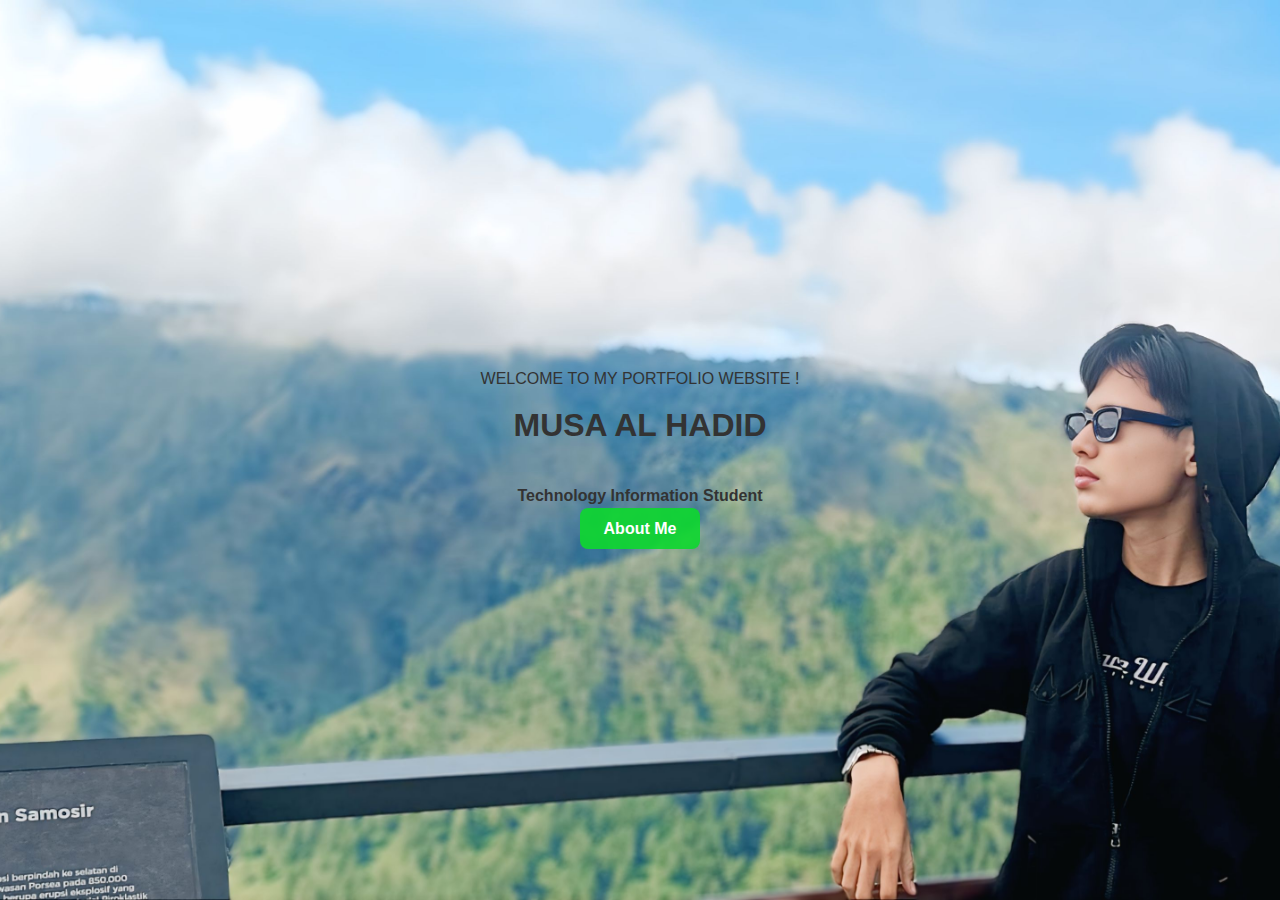
<file: index.html>
<!DOCTYPE html>
<html lang="id">
<head>
  <meta charset="UTF-8" />
  <meta name="viewport" content="width=device-width, initial-scale=1.0" />
  <title>CV - Home</title>
  <link rel="stylesheet" href="css/style.css" />
  <meta name="viewport" content="width=device-width, initial-scale=1.0" />

</head>
<body class="home-page">
  <main>
    <section class="intro">
        <p>WELCOME TO MY PORTFOLIO WEBSITE !</p>
      <h2>MUSA AL HADID</h2>
      <P><strong>Technology Information Student</strong></P>
      <a href="about.html" class="about-button">About Me</a>
    </section>
  </main>
</body>
</html>
</file>
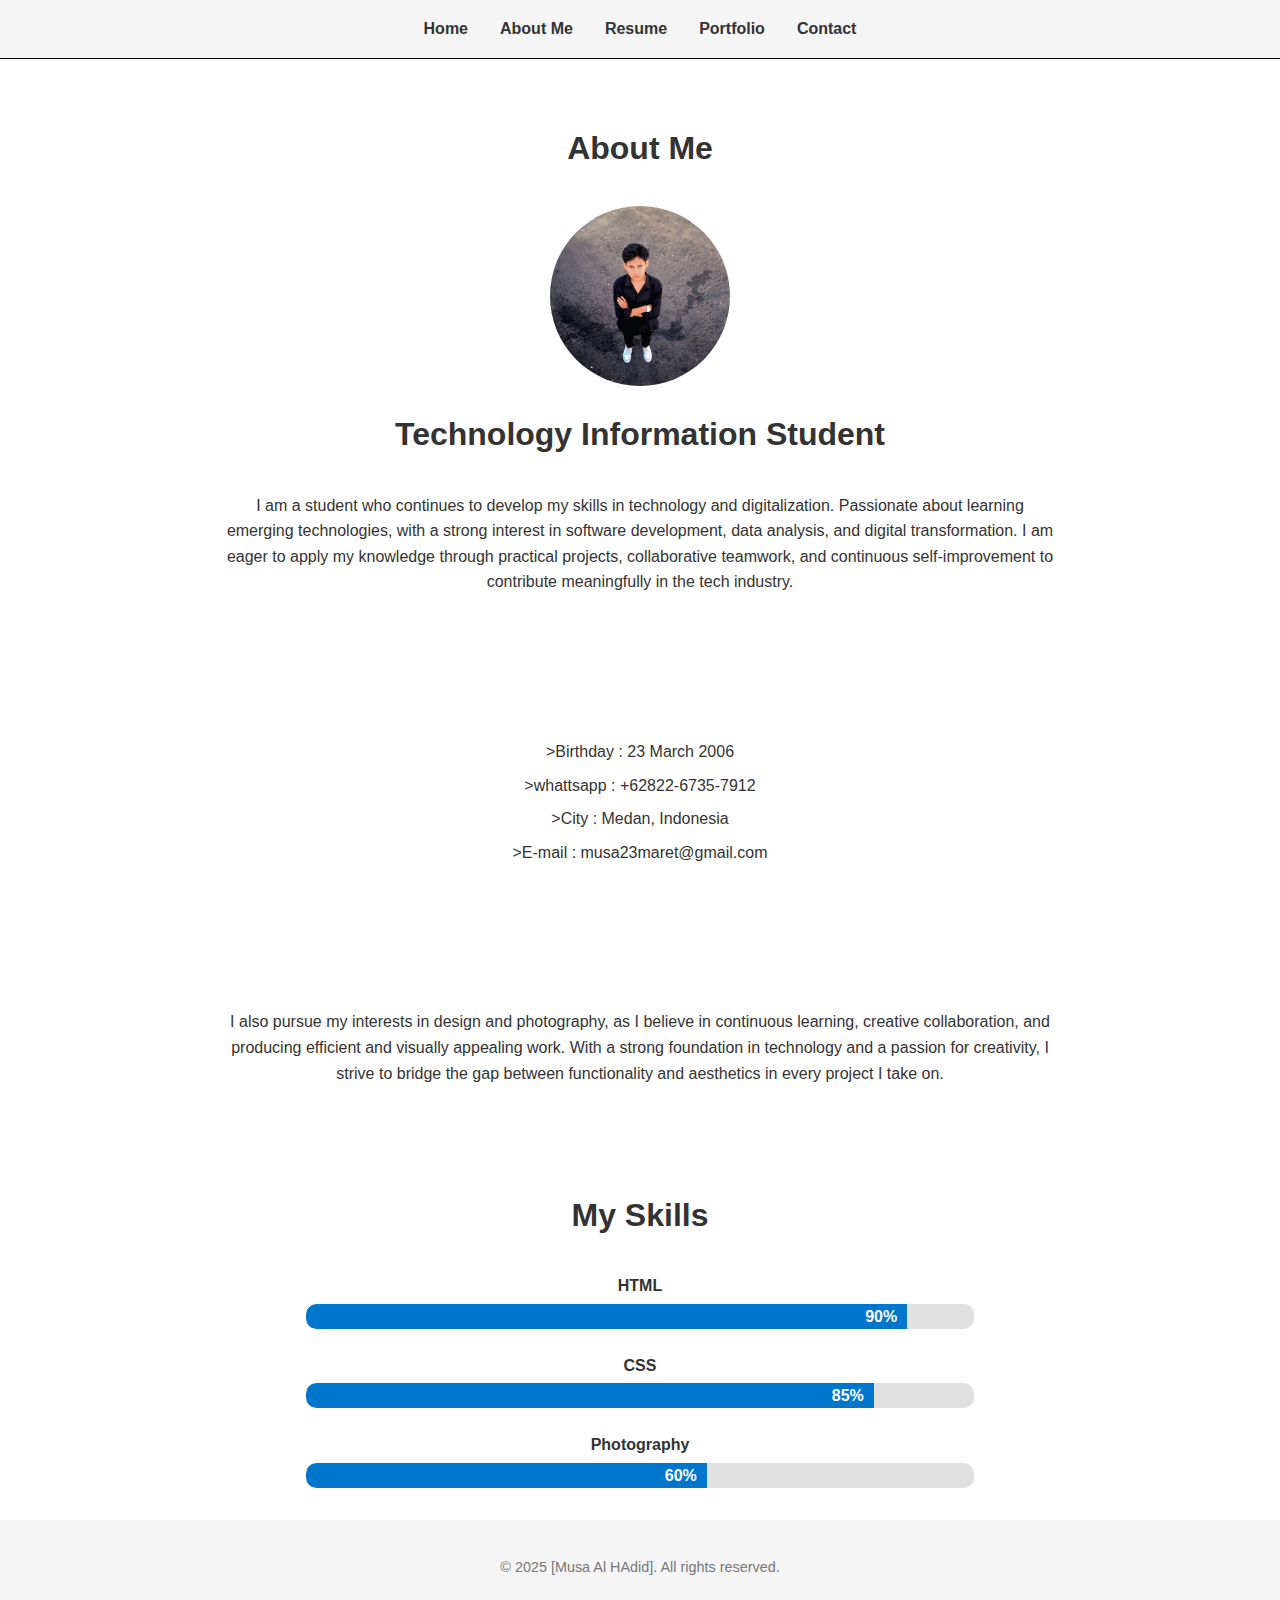
<file: about.html>
<!DOCTYPE html>
<html lang="id">
<head>
  <meta charset="UTF-8" />
  <meta name="viewport" content="width=device-width, initial-scale=1.0" />
  <title>About Me</title>
  <link rel="stylesheet" href="css/style.css" />
  <meta name="viewport" content="width=device-width, initial-scale=1.0" />

  <style>
    /* Tambahan styling sederhana */
    * {
      box-sizing: border-box;
    }

    body {
      margin: 0;
      font-family: Arial, sans-serif;
      scroll-behavior: smooth;
    }

    nav {
      position: sticky;
      top: 0;
      background-color: #f5f5f5;
      padding: 1em;
      z-index: 10;
    }

    .nav-menu {
      list-style: none;
      display: flex;
      justify-content: center;
      gap: 2em;
      padding: 0;
      margin: 0;
    }

    .nav-menu li a {
      text-decoration: none;
      color: #333;
      font-weight: bold;
    }

    .nav-menu li a:hover {
      color: #0077cc;
    }

    section {
      padding: 4em 2em;
      text-align: center;
    }

    .profile-pic {
      width: 180px;
      height: 180px;
      border-radius: 50%;
      object-fit: cover;
      margin-bottom: 1em;
    }

    .skills-container {
      display: flex;
      justify-content: center;
      gap: 2em;
      flex-wrap: wrap;
    }

    .skill {
      text-align: center;
    }

    .circular-chart {
      width: 120px;
      height: 120px;
      transform: rotate(-90deg);
    }

    .circle-bg {
      fill: none;
      stroke: #eee;
      stroke-width: 3.8;
    }

    .circle {
      fill: none;
      stroke-width: 3.8;
      stroke-linecap: round;
    }

    .percentage {
      fill: #333;
      font-size: 0.5em;
      text-anchor: middle;
      dominant-baseline: middle;
      transform: rotate(90deg);
    }

    .circular-chart.html .circle { stroke: #e34c26; }
    .circular-chart.css .circle { stroke: #264de4; }
    .circular-chart.js .circle { stroke: #f0db4f; }

    footer {
      background-color: #f5f5f5;
      padding: 2em;
      color: #777;
    }

  </style>
</head>
<body>

  <!-- Navigasi -->
  <nav>
    <ul class="nav-menu">
      <li><a href="index.html">Home</a></li>
      <li><a href="about.html">About Me</a></li>
      <li><a href="resume.html">Resume</a></li>
      <li><a href="portfolio.html">Portfolio</a></li>
      <li><a href="contact.html">Contact</a></li>
    </ul>
  </nav>

  <!-- Section: About Me -->
  <section id="about">
    <h2>About Me</h2>
    <img src="foto/profile.jpg" alt="Foto Profil" class="profile-pic" />
    <h2>Technology Information Student</h2>
    <p>I am a student who continues to develop my skills in technology and digitalization. Passionate about learning emerging technologies, with a strong interest in software development, data analysis, and digital transformation. I am eager to apply my knowledge through practical projects, collaborative teamwork, and continuous self-improvement to contribute meaningfully in the tech industry.
    </p>
  </section>

  <section class="left-text">
    <p> >Birthday       : 23 March 2006</p>
    <p> >whattsapp      : +62822-6735-7912</p>
    <p> >City           : Medan, Indonesia</p>
    <p> >E-mail         : musa23maret@gmail.com</p>
  </section>

  <section class="left-text">
    <p>I also pursue my interests in design and photography, as I believe in continuous learning, creative collaboration, and producing efficient and visually appealing work. With a strong foundation in technology and a passion for creativity, I strive to bridge the gap between functionality and aesthetics in every project I take on.</p>
  </section>

  <!-- Section: Skills -->
  <section id="skills">
    <h2>My Skills</h2>
  
    <div class="skill-bar">
      <span>HTML</span>
      <div class="bar">
        <div class="fill" style="width: 90%;">90%</div>
      </div>
    </div>
  
    <div class="skill-bar">
      <span>CSS</span>
      <div class="bar">
        <div class="fill" style="width: 85%;">85%</div>
      </div>
    </div>
  
    <div class="skill-bar">
      <span>Photography</span>
      <div class="bar">
        <div class="fill" style="width: 60%;">60%</div>
      </div>
    </div>
  </section>  

  


  <!-- Footer -->
  <footer>
    <p>&copy; 2025 [Musa Al HAdid]. All rights reserved.</p>
  </footer>
  <script>
    // Fungsi untuk mengecek apakah elemen terlihat di layar
    function isInViewport(el) {
      const rect = el.getBoundingClientRect();
      return (
        rect.top < window.innerHeight &&
        rect.bottom > 0
      );
    }
  
    function animateSkills() {
      document.querySelectorAll('.fill').forEach(bar => {
        if (isInViewport(bar) && bar.style.width === '0px') {
          bar.style.width = bar.getAttribute('data-width');
        }
      });
    }
  
    // Jalankan saat scroll dan saat halaman load
    window.addEventListener('scroll', animateSkills);
    window.addEventListener('load', animateSkills);
  </script>
  

</body>
</html>
</file>
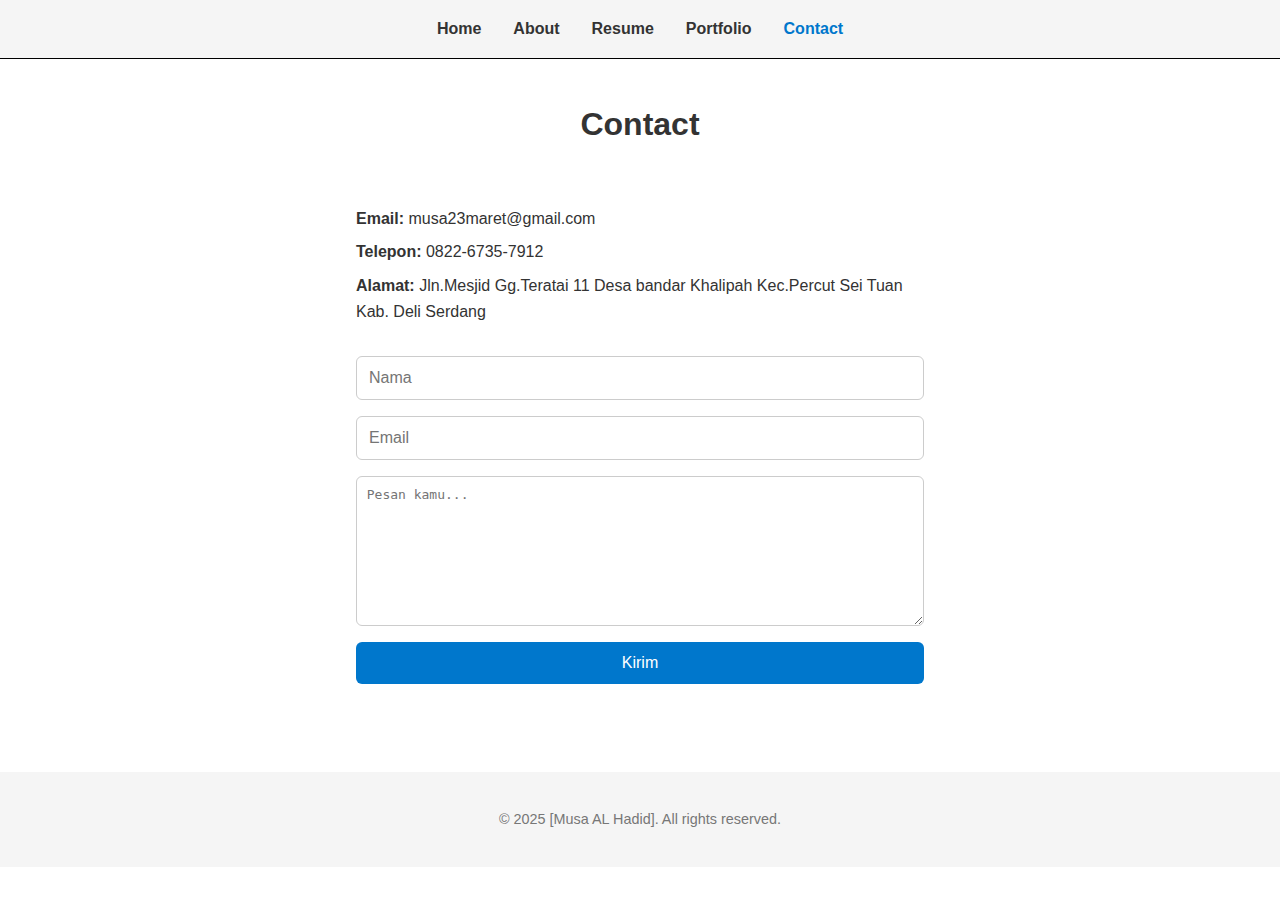
<file: contact.html>
<!DOCTYPE html>
<html lang="id">
<head>
  <meta charset="UTF-8" />
  <meta name="viewport" content="width=device-width, initial-scale=1.0" />
  <title>Contact - [MUSA AL HADID]</title>
  <link rel="stylesheet" href="css/style.css" />
  <meta name="viewport" content="width=device-width, initial-scale=1.0" />

</head>
<body>

  <nav>
    <ul class="nav-menu">
      <li><a href="index.html">Home</a></li>
      <li><a href="about.html">About</a></li>
      <li><a href="resume.html">Resume</a></li>
      <li><a href="portfolio.html">Portfolio</a></li>
      <li><a href="contact.html" style="color: #0077cc;">Contact</a></li>
    </ul>
  </nav>

  <section>
    <h2>Contact</h2>
    <div class="contact-container">
      <div class="contact-info">
        <p><strong>Email:</strong> musa23maret@gmail.com</p>
        <p><strong>Telepon:</strong> 0822-6735-7912</p>
        <p><strong>Alamat:</strong> Jln.Mesjid Gg.Teratai 11 Desa bandar Khalipah Kec.Percut Sei Tuan Kab. Deli Serdang</p>
      </div>

      <form class="contact-form" action="#" method="post">
        <input type="text" name="name" placeholder="Nama" required />
        <input type="email" name="email" placeholder="Email" required />
        <textarea name="message" placeholder="Pesan kamu..." required></textarea>
        <button type="submit">Kirim</button>
      </form>
    </div>
  </section>

  <footer>
    <p>&copy; 2025 [Musa AL Hadid]. All rights reserved.</p>
  </footer>

</body>
</html>
</file>
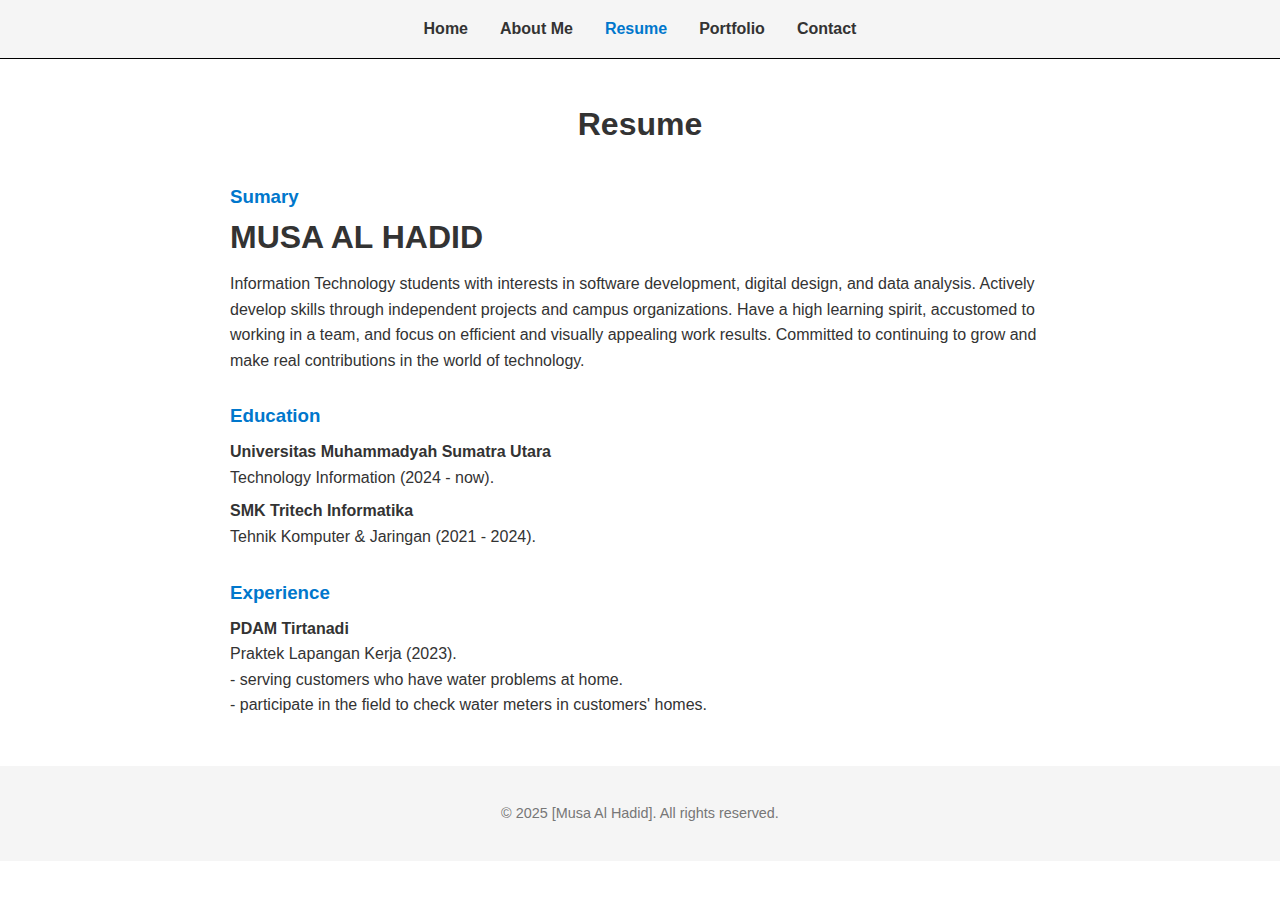
<file: resume.html>
<!DOCTYPE html>
<html lang="id">
<head>
  <meta charset="UTF-8" />
  <meta name="viewport" content="width=device-width, initial-scale=1.0" />
  <title>Resume - [MUSA AL HADID]</title>
  <link rel="stylesheet" href="css/style.css" />
  <meta name="viewport" content="width=device-width, initial-scale=1.0" />

</head>
<body>

  <nav>
    <ul class="nav-menu">
      <li><a href="index.html">Home</a></li>
      <li><a href="about.html">About Me</a></li>
      <li><a href="resume.html" style="color: #0077cc;">Resume</a></li>
      <li><a href="portfolio.html">Portfolio</a></li>
      <li><a href="contact.html">Contact</a></li>
    </ul>
  </nav>

  <section>
    <h2>Resume</h2>
  
    <div class="resume-content">
      <h3>Sumary</h3>
      <h1>MUSA AL HADID</h1>
      <P>Information Technology students with interests in software development, digital design, and data analysis. Actively develop skills through independent projects and campus organizations. Have a high learning spirit, accustomed to working in a team, and focus on efficient and visually appealing work results. Committed to continuing to grow and make real contributions in the world of technology.</P>
  
      <h3>Education</h3>
      <p><strong>Universitas Muhammadyah Sumatra Utara</strong><br>Technology Information (2024 - now).</p>
      <p><strong>SMK Tritech Informatika</strong><br>
        Tehnik Komputer & Jaringan (2021 - 2024).<br></p>

        <h3>Experience</h3>
        <p><strong>PDAM Tirtanadi</strong><br>
        Praktek Lapangan Kerja (2023).<br>
        - serving customers who have water problems at home.<br>
        - participate in the field to check water meters in customers' homes.</p>
    </div>
  </section>
  

  <footer>
    <p>&copy; 2025 [Musa Al Hadid]. All rights reserved.</p>
  </footer>

</body>
</html>
</file>
<file: css/style.css>
/* RESET & DASAR */
* {
    margin: 0;
    padding: 0;
    box-sizing: border-box;
  }
  
  html {
    scroll-behavior: smooth;
  }
  
  body {
    font-family: Arial, sans-serif;
    background-color: #fff;
    color: #333;
    line-height: 1.6;
  }
  
  /* ========== HOME PAGE STYLING (index.html) ========== */
  .home-page {
    background: url('foto/background.jpg') no-repeat center center/cover;
    height: 100vh;
    color: #333;
    display: flex;
    flex-direction: column;
    justify-content: center;
    align-items: center;
    text-align: center;
  }
  
  .home-page h1 {
    font-size: 3em;
    text-shadow: 2px 2px 4px rgba(0, 0, 0, 0.5);
    margin-bottom: 1em;
  }
  
  .about-button {
    padding: 0.75em 1.5em;
    font-size: 1em;
    border: none;
    background-color: rgba(13, 216, 46, 0.9);
    color: #ffffff;
    border-radius: 8px;
    cursor: pointer;
    font-weight: bold;
    text-decoration: none;
    transition: background-color 0.3s ease;
  }
  
  .about-button:hover {
    background-color: #0077cc;
    color: white;
  }
  
  /* ========== NAVBAR (about.html) ========== */
  nav {
    position: sticky;
    top: 0;
    background-color: #f5f5f5;
    padding: 1em 0;
    z-index: 1000;
    border-bottom: 1px solid #000000;
  }
  
  .nav-menu {
    list-style: none;
    display: flex;
    justify-content: center;
    gap: 2em;
  }
  
  .nav-menu li a {
    text-decoration: none;
    color: #333;
    font-weight: bold;
    transition: color 0.3s ease;
  }
  
  .nav-menu li a:hover {
    color: #0077cc;
  }


  
  /* ========== SECTION UMUM ========== */
  section {
    padding: 2.5em 1.5em;
    max-width: 900px;
    margin: auto;
    text-align: center;
  }
  
  section h2 {
    margin-bottom: 1em;
    font-size: 2em;
  }
  
  p {
    margin: 0.5em 0;
  }
  
  /* ========== ABOUT ME ========== */
  .profile-pic {
    width: 180px;
    height: 180px;
    border-radius: 50%;
    object-fit: cover;
    margin-bottom: 1em;
  }
  
  /* ========== SKILLS ========== */
 /* Skill section */
#skills {
    max-width: 700px;
    margin: 2em auto;
    padding: 0 1em;
  }
  
  .skill-bar {
    margin-bottom: 1.5em;
  }
  
  .skill-bar span {
    display: block;
    margin-bottom: 5px;
    font-weight: bold;
  }
  
  .bar {
    background-color: #e0e0e0;
    border-radius: 10px;
    height: 25px;
    overflow: hidden;
  }
  
  .fill {
  height: 100%;
  width: 0; /* Mulai dari 0 */
  line-height: 25px;
  background-color: #0077cc;
  color: #fff;
  text-align: right;
  padding-right: 10px;
  border-radius: 10px 0 0 10px;
  font-weight: bold;
  transition: width 1s ease-out;
}

  }
  
  
  /* ========== RESUME, PORTFOLIO, CONTACT ========== */
  #portfolio ul {
    text-align: left;
    max-width: 600px;
    margin: auto;
    padding-left: 1em;
  }
  
  /* ========== FOOTER ========== */
  footer {
    background-color: #f5f5f5;
    text-align: center;
    padding: 2em;
    font-size: 0.9em;
    color: #777;
  }
  .resume-content {
    text-align: left;
    margin-top: 1.5em;
    padding: 0 1em;
  }
  
  .resume-content h3 {
    margin-top: 1.5em;
    color: #0077cc;
  }

  .portfolio-list {
    text-align: left;
    max-width: 800px;
    margin: 2em auto;
    padding: 0 1em;
  }
  
  .portfolio-item {
    margin-bottom: 2em;
  }
  
  .portfolio-item h3 {
    color: #0077cc;
    margin-bottom: 0.5em;
  }

  .portfolio-grid {
    display: grid;
    grid-template-columns: repeat(3, 1fr);
    gap: 20px;
    padding: 2em;
    max-width: 1000px;
    margin: 0 auto;
  }
  
  .portfolio-grid img {
    width: 100%;
    height: auto;
    border-radius: 10px;
    box-shadow: 0 0 10px rgba(0, 0, 0, 0.1);
    object-fit: cover;
  }

  .contact-container {
    display: flex;
    flex-direction: column;
    max-width: 600px;
    margin: 2em auto;
    padding: 1em;
    gap: 1.5em;
  }
  
  .contact-info {
    text-align: left;
    line-height: 1.6;
  }
  
  .contact-form {
    display: flex;
    flex-direction: column;
    gap: 1em;
  }
  
  .contact-form input,
  .contact-form textarea {
    padding: 0.75em;
    border: 1px solid #ccc;
    border-radius: 6px;
    font-size: 1em;
    width: 100%;
    box-sizing: border-box;
  }
  
  .contact-form textarea {
    height: 150px;
    resize: vertical;
  }
  
  .contact-form button {
    background-color: #0077cc;
    color: #fff;
    padding: 0.75em;
    border: none;
    border-radius: 6px;
    font-size: 1em;
    cursor: pointer;
    transition: background-color 0.3s;
  }
  
  .contact-form button:hover {
    background-color: #005fa3;
  }

  .contact-container {
    display: flex;
    flex-direction: column;
    max-width: 600px;
    margin: 2em auto;
    padding: 1em;
    gap: 1.5em;
  }
  
  .contact-info {
    text-align: left;
    line-height: 1.6;
  }
  
  .contact-form {
    display: flex;
    flex-direction: column;
    gap: 1em;
  }
  
  .contact-form input,
  .contact-form textarea {
    padding: 0.75em;
    border: 1px solid #ccc;
    border-radius: 6px;
    font-size: 1em;
    width: 100%;
    box-sizing: border-box;
  }
  
  .contact-form textarea {
    height: 150px;
    resize: vertical;
  }
  
  .contact-form button {
    background-color: #0077cc;
    color: #fff;
    padding: 0.75em;
    border: none;
    border-radius: 6px;
    font-size: 1em;
    cursor: pointer;
    transition: background-color 0.3s;
  }
  
  .contact-form button:hover {
    background-color: #005fa3;
  }
/* Responsif untuk layar kecil (HP) */
@media screen and (max-width: 768px) {

    /* Navigasi jadi kolom */
    .nav-menu {
      flex-direction: column;
      align-items: center;
      gap: 10px;
    }
  
    /* Grid portfolio jadi 2 kolom */
    .portfolio-grid {
      grid-template-columns: repeat(2, 1fr);
      padding: 1em;
    }
  
    /* Jika layar sangat kecil (misal iPhone SE), pakai 1 kolom */
    @media screen and (max-width: 480px) {
      .portfolio-grid {
        grid-template-columns: 1fr;
      }
    }
  
    /* Section umum */
    section {
      padding: 1em;
    }
  
    /* Kontak */
    .contact-container {
      padding: 1em;
    }
  
    .contact-form input,
    .contact-form textarea {
      font-size: 1em;
    }
  
    /* Skill circle (jika ada) */
    .skill-circle {
      width: 100px;
      height: 100px;
    }
  }

  img {
    width: 100%;
    height: auto;
  }
  .container {
    max-width: 1200px;
    width: 100%;
    margin: 0 auto;
    padding: 1em;
  }
</file>
